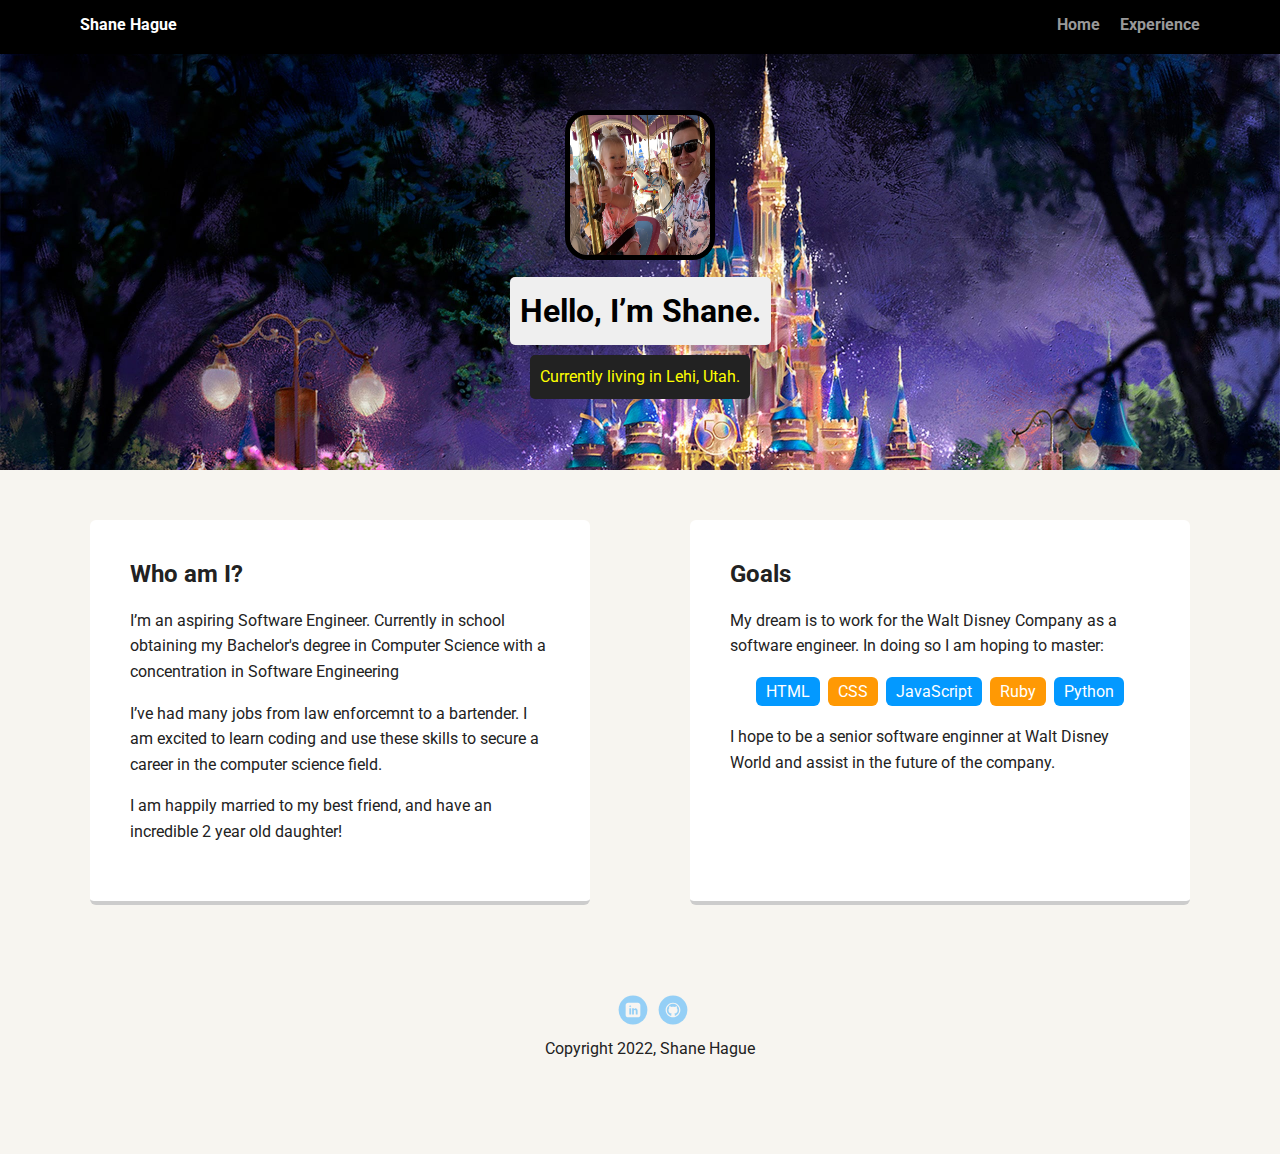
<file: index.html>
<!doctype html>
<html lang="en">
<head>
  <meta charset="utf-8">
  <title>Shane Hague's Profile</title>
  <meta name="viewport" content="width=device-width, initial-scale=1.0">
  <link rel="stylesheet" href="styles.css">
  <link href="https://fonts.googleapis.com/css?family=Muli%7CRoboto:400,300,500,700,900" rel="stylesheet"></head>
  <body>

    <div class="main-nav">
        <ul class="nav">
          <li class="name">Shane Hague</li>
          <li><a href="index.html">Home</a></li>
          <li><a href="experience.html">Experience</a></li>
        </ul>
    </div>

    <header>
      <img src="profilepic.jpg" alt="Photo of shane" class="profile-image">
      <h1 class="tag name">Hello, I’m Shane.</h1>
      <p class="tag location">Currently living in Lehi, Utah.</p>
    </header>

    <main class="flex">
      <div class="card">
        <h2>Who am I?</h2>
        <p>I’m an aspiring Software Engineer. Currently in school obtaining my Bachelor's degree in Computer Science with a concentration in Software Engineering</p>
        <p>I’ve had many jobs from law enforcemnt to a bartender. I am excited to learn coding and use these skills to secure a career in the computer science field. </p>
        <p> I am happily married to my best friend, and have an incredible 2 year old daughter!</p>
      </div>

      <div class="card">
        <h2>Goals</h2>
        <p>My dream is to work for the Walt Disney Company as a software engineer. In doing so I am hoping to master:</p>
        <ul class="skills">
          <li>HTML</li>
          <li>CSS</li>
          <li>JavaScript</li>
          <li>Ruby</li>
          <li>Python</li>
        </ul>
      <p> I hope to be a senior software enginner at Walt Disney World and assist in the future of the company. </p>
      </div>

    </main>
    <footer>
      <ul>

        <li><a href="https://www.linkedin.com/in/shane-hague-614565229/" target="_blank" class="social linkedin">LinkedIn</a></li>
        <li><a href="https://github.com/ShaneHague" target="_blank" class="social github">Github</a></li>
      </ul>
      <p class="copyright">Copyright 2022, Shane Hague</p>
    </footer>
  </body>
  </html>
</file>
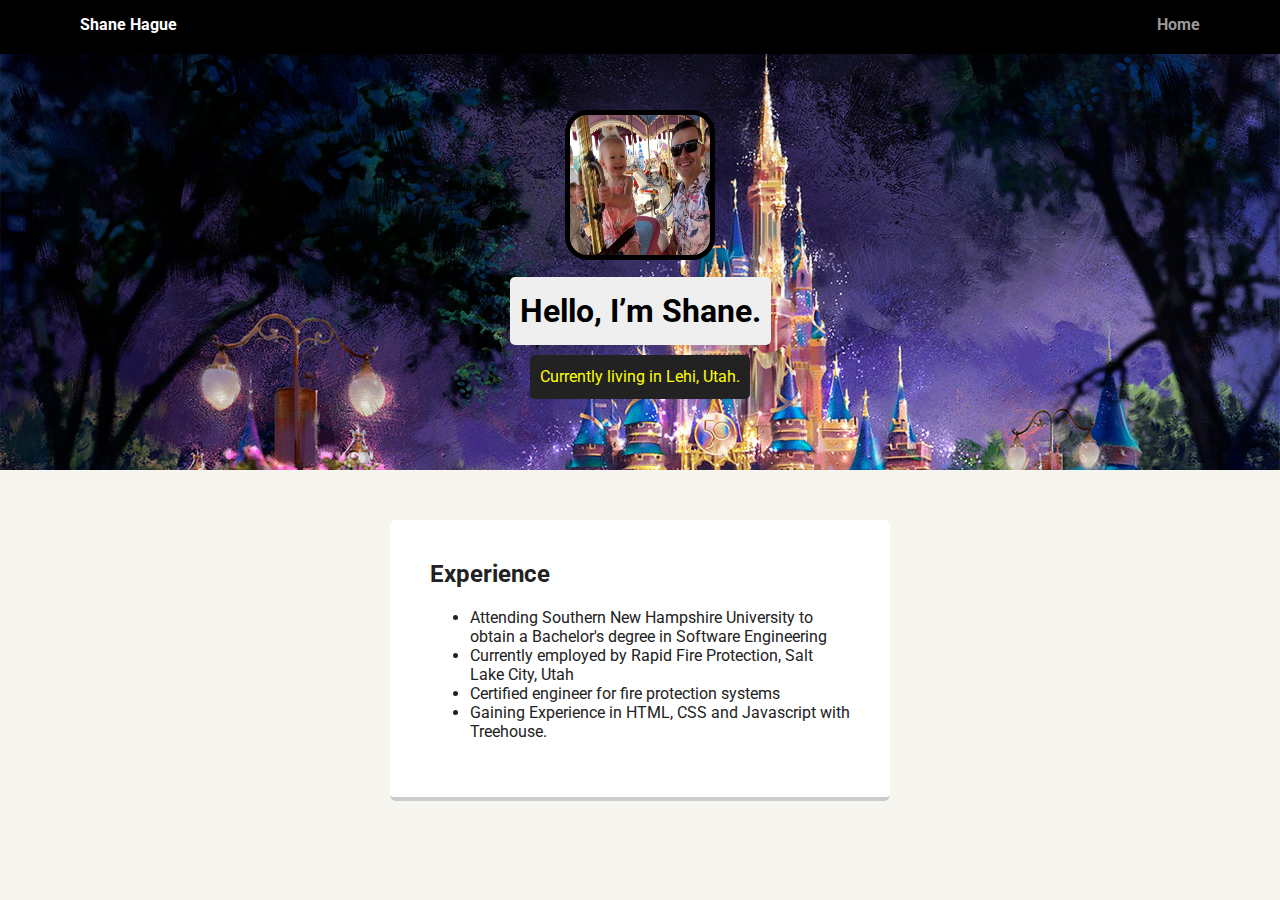
<file: experience.html>
<!DOCTYPE html>
<html>
<head>
  <meta charset="utf-8">
  <title>Shane Hague's Experience</title>
  <meta name="viewport" content="width=device-width, initial-scale=1.0">
  <link rel="stylesheet" href="styles.css">
  <link href="https://fonts.googleapis.com/css?family=Muli%7CRoboto:400,300,500,700,900" rel="stylesheet"></head>
  <body>
    <div class="main-nav">
        <ul class="nav">
          <li class="name">Shane Hague</li>
          <li><a href="index.html">Home</a></li>
          </ul>
          </div>
          <header>
            <img src="profilepic.jpg" alt="Photo of shane" class="profile-image">
            <h1 class="tag name">Hello, I’m Shane.</h1>
            <p class="tag location">Currently living in Lehi, Utah.</p>
          </header>
          <main class="flex">
            <div class="card">
                <h2>Experience</h2>
                <ul>
                  <li>Attending Southern New Hampshire University to obtain a Bachelor's degree in Software Engineering</li>
                   <li>Currently employed by Rapid Fire Protection, Salt Lake City, Utah</li>
                  <li>Certified engineer for fire protection systems</li>
                  <li>Gaining Experience in HTML, CSS and Javascript with Treehouse.</li>
                    </ul>
                    </div>
                    </main>
                    </body>









</html>
</file>
<file: styles.css>
/* Global Layout Set-up */
* {
  box-sizing: border-box;
}

body {
  margin: 0;
  padding: 0;
  text-align: center;
  font-family: 'Roboto', sans-serif;
  color: #222;
  background: #f7f5f0;
}
/* Link Styles */

a {
  text-decoration: none;
  color: #999;
}
a:hover {
  color: #6633ff;
}

/* Section Styles */

.main-nav {
  width: 100%;
  background: black;
  min-height: 30px;
  padding: 10px;
  position: fixed;
  text-align: center;
}
.nav {
  display: flex;
  justify-content: space-around;
  font-weight: 700;
  list-style-type: none;
  margin: 0 auto;
  padding: 0;
}

.nav .name {
    display: block;
    margin-right: auto;
    color: white;
}
.nav li {
  padding: 5px 10px 10px 10px;
}
.nav a {
  transition: all .5s;
}
.nav a:hover {
  color: white
}

header {
  text-align: center;
  background: url('disney.jpg') no-repeat top center;
  background-size: cover;
  padding-top: 60px;
}
header {
  line-height: 1.5;
}
header .profile-image {
  margin-top: 50px;
  width: 150px;
  height: 150px;
  border-radius: 15%;
  border: 5px solid Black;
  transition: all .5s;
}
header .profile-image:hover {
  transform: scale(1.5) rotate(360deg);
}
.tag {
  background-color: #efefef;
  color: black;
  padding: 10px;
  border-radius: 5px;
  display: table;
  margin: 10px auto;
}
.location {
  background-color: #222;
  color: yellow;
}
.card {
  margin: 30px;
  padding: 20px 40px 40px;
  max-width: 500px;
  text-align: left;
  background: #fff;
  border-bottom: 4px solid #ccc;
  border-radius: 6px;
  transition: all .5s;
}
.card:hover {
  border-color: #ff99ff;
}

ul.skills {
  padding: 0;
  text-align: center;
}

.skills li {
  border-radius: 6px;
  display: inline-block;
  background: #ff9904;
  color: white;
  padding: 5px 10px;
  margin: 2px;
}

.skills li:nth-child(odd) {
  background: #0399ff;
}

footer {
  width: 100%;
  min-height: 30px;
  padding: 20px 0 40px 20px;
}

footer .copyright {
  top: -8px;
  font-size: .75em;
}

footer ul {
  list-style-type: none;
  margin: 0;
  padding: 0;
}

footer ul li {
  display: inline-block;
}

a.social {
  display: inline-block;
  text-indent: -9999px;
  margin-left: 5px;
  width: 30px;
  height: 30px;
  background-size: 30px 30px;
  opacity: .4;
  transition: all .5s;
}

a.linkedin {
  background-image: url(images/linkedin.svg);
}
a.github {
  background-image: url(images/github.svg);
}
a.social:hover {
  opacity: 1;
}
.clearfix {
  clear: both;
}

/* Styles for larger screens */
@media screen and (min-width: 720px) {

  .flex {
      display: -ms-flexbox;      /* TWEENER - IE 10 */
      display: flex;
      max-width: 1200px;
      -ms-flex-pack: distribute;
      justify-content: space-around;
      margin: 0 auto;
  }

  header {
    min-height: 470px;
  }

  .nav {
    max-width: 1200px;
    padding: 0 30px;
  }


  main {
    padding-top: 20px;
  }

  main p {
    line-height: 1.6em;
  }

  footer {
    font-size: 1.3em;
    max-width: 1200px;
    margin: 40px auto;
  }

}
</file>
